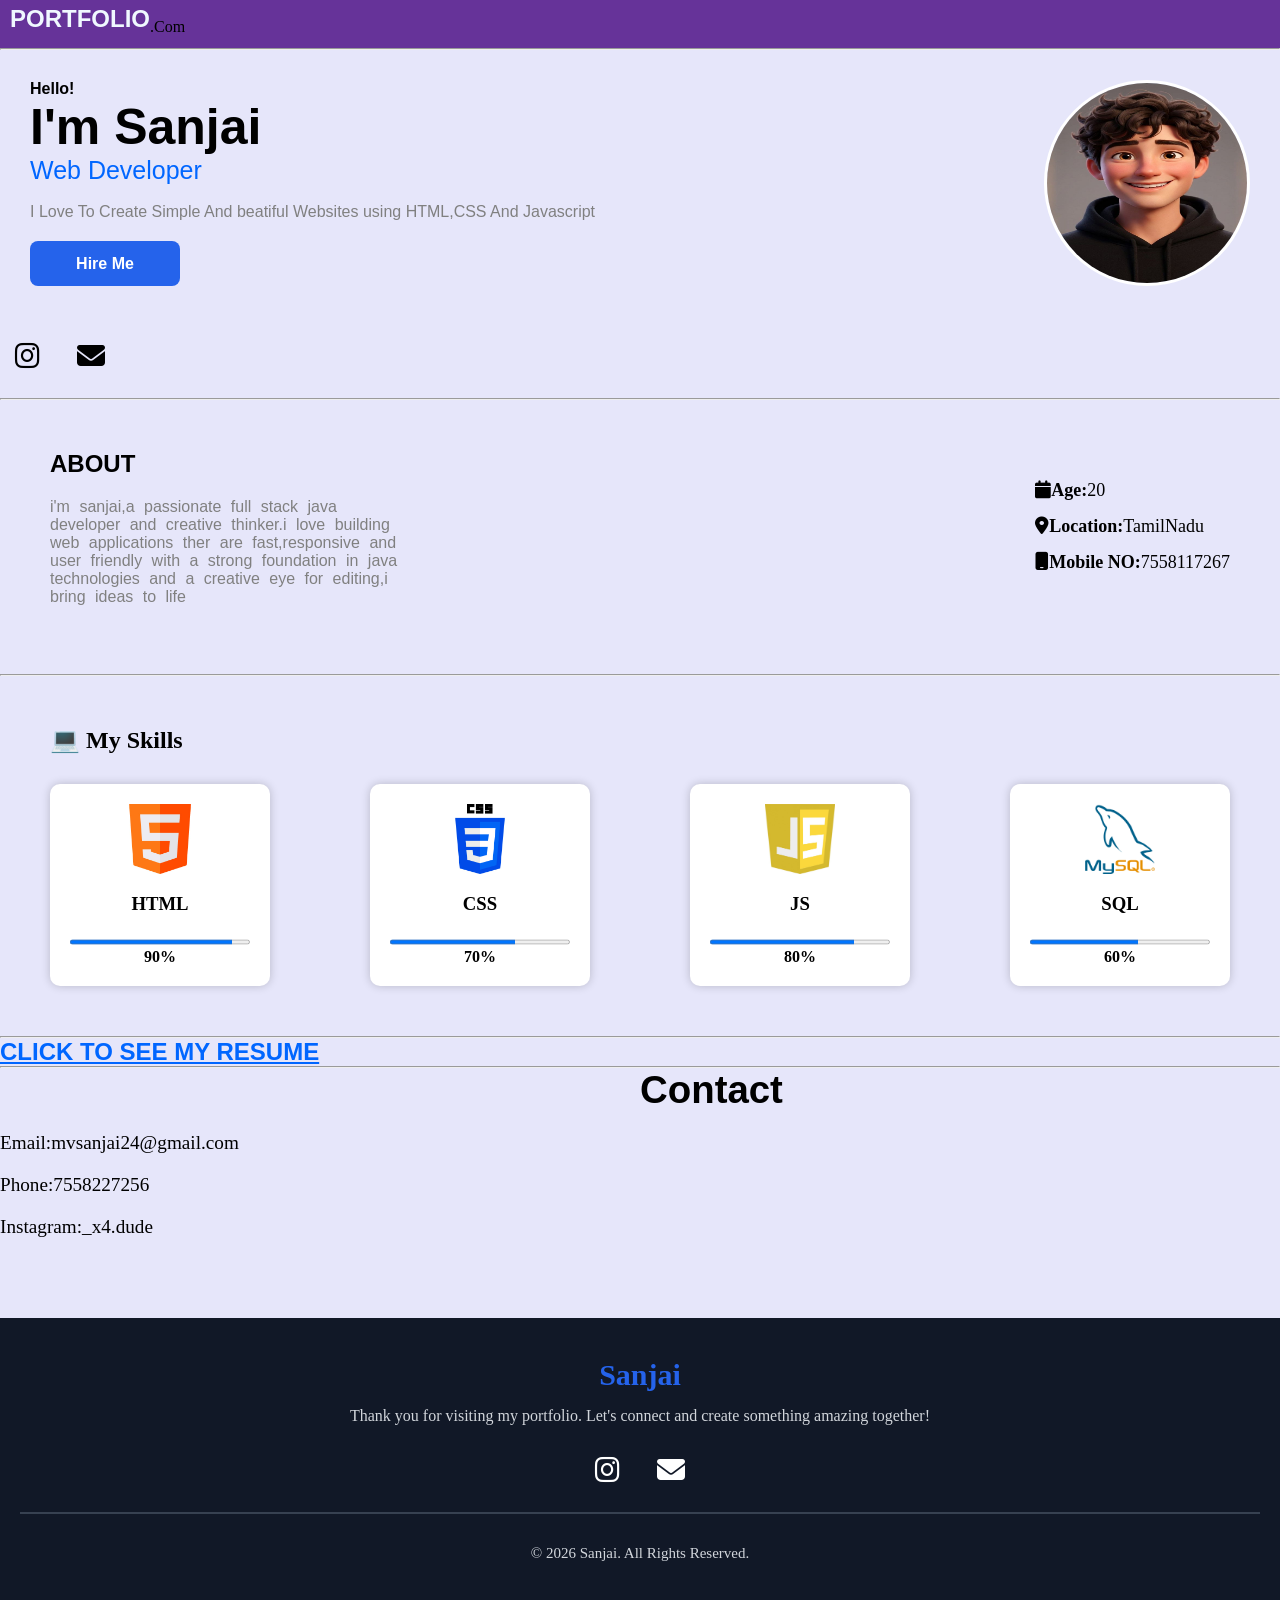
<file: index.html>
<!DOCTYPE html>
<html lang="en">
<head>
  <meta charset="UTF-8">
  <meta name="viewport" content="width=device-width, initial-scale=1.0">
  <title>POrtfolio</title>
  <link rel="stylesheet" href="style.css" >
  <link rel="stylesheet" href="https://cdnjs.cloudflare.com/ajax/libs/font-awesome/6.6.0/css/all.min.css">
</head>
<body>
  <section class="nav">
    <h1 class="head">PORTFOLIO</h1><br>.Com
    <nav class="navbar"><ul>
      <li><a href="#Home">Home</a></li>
      <li><a href="#About">About</a></li>
      <li><a href="resume.html">Resume</a></li>
      <li><a href="#Contact">Contact</a></li>
    </ul></nav>
  </section><hr>
   <div id="Home">
    <div class="text">
      <h4 style="font:bold;font-family:Bebas Neue, sans-serif;">Hello!</h4>
      <h1 style="font-size:50px;font-family: 'Gill Sans', 'Gill Sans MT', Calibri, 'Trebuchet MS', sans-serif;">I'm Sanjai</h1>
      <p style="font-size: 25px;font-family:'Gill Sans', 'Gill Sans MT', Calibri, 'Trebuchet MS', sans-serif;color: rgb(0, 102, 255); ">Web Developer</p><br>
      <p style="color: gray;font-family:Arial, Helvetica, sans-serif">I Love To Create Simple And beatiful Websites using HTML,CSS And Javascript</p>
   <button class="btn">Hire Me</button>
    </div>
    <img src="image/portfolio ref.jpeg" class="profile">
  </div>
  <div class="social-icons">
    <a href="https://instagram.com/_x4.dude" style="color: black;">
      <i class="fa-brands fa-instagram"></i>
    </a>
    <a href="mailto:mvsanjai24@gmail.com" style="color: black;">
      <i class="fa-solid fa-envelope"></i>
    </a>
  </div><hr>
  <section id="About">
    <div class="about-left">
    <h1 style="font-family: 'Segoe UI', Tahoma, Geneva, Verdana, sans-serif;">ABOUT</h1>
    <p style="font-family:'Hammersmith One', sans-serif;font-style:normal;color: grey;width: 350px;padding-top:20px;word-spacing: 5px;">i'm sanjai,a passionate full stack java developer and creative thinker.i love building web applications ther are fast,responsive and user friendly with a strong foundation in java technologies and a creative eye for editing,i bring ideas to life</p>
    </div>
  <div class="about-right">
    <p><i class="fa-solid fa-calendar"></i><b>Age:</b>20</p>
     <p><i class="fa-solid fa-location-dot"></i><b>Location:</b>TamilNadu</p>
      <p><i class="fa-solid fa-mobile"></i><b>Mobile NO:</b>7558117267</p><br>
  </div>
  </section><hr>
  <section class="skills">
    <h1>💻 My Skills</h1>
    <div class="skill-container">
    <div class="skill-card">
            <img src="image/html.jpeg" alt="HTML">
            <h3>HTML</h3>
            <progress value="90" max="100"></progress>
            <span>90%</span>
        </div>
        <div class="skill-card">
            <img src="image/css.jpeg" alt="CSS">
            <h3>CSS</h3>
            <progress value="70" max="100"></progress>
            <span>70%</span>
        </div>
        <div class="skill-card">
            <img src="image/js.jpeg" alt="JS">
            <h3>JS</h3>
            <progress value="80" max="100"></progress>
            <span>80%</span>
        </div>
        <div class="skill-card">
            <img src="image/sql.jpeg" alt="SQL">
            <h3>SQL</h3>
            <progress value="60" max="100"></progress>
            <span>60%</span>
        </div>
        </div>
  </section><hr>
  <section>
  <h1> <a style=" color:rgb(0, 102, 255);font-family:'Trebuchet MS', 'Lucida Sans Unicode', 'Lucida Grande', 'Lucida Sans', Arial, sans-serif" href="resume.html">CLICK TO SEE MY RESUME</a></h1>

  </section><hr>
<div class="contact-container" id="Contact">
<h1 style="font-family:'Segoe UI', Tahoma, Geneva, Verdana, sans-serif;padding-left: 50%;">Contact</h1>
    <div class="contact-card">
        Email:mvsanjai24@gmail.com
    </div>

    <div class="contact-card">
        Phone:7558227256
    </div>

    <div class="contact-card">
        Instagram:_x4.dude
    </div>

</div>
<footer class="footer">

    <h2>Sanjai</h2>

    <p>
        Thank you for visiting my portfolio.
        Let's connect and create something amazing together!
    </p>

    <div class="social-icons">

      
        <a href="https://instagram.com/_x4.dude">
            <i class="fa-brands fa-instagram"></i>
        </a>

        <a href="mailto:mvsanjai24@gmail.com">
            <i class="fa-solid fa-envelope"></i>
        </a>

        
    </div>

    <hr>

    <p class="copyright">
        © 2026 Sanjai. All Rights Reserved.
    </p>

</footer>
</body>
</html>
</file>
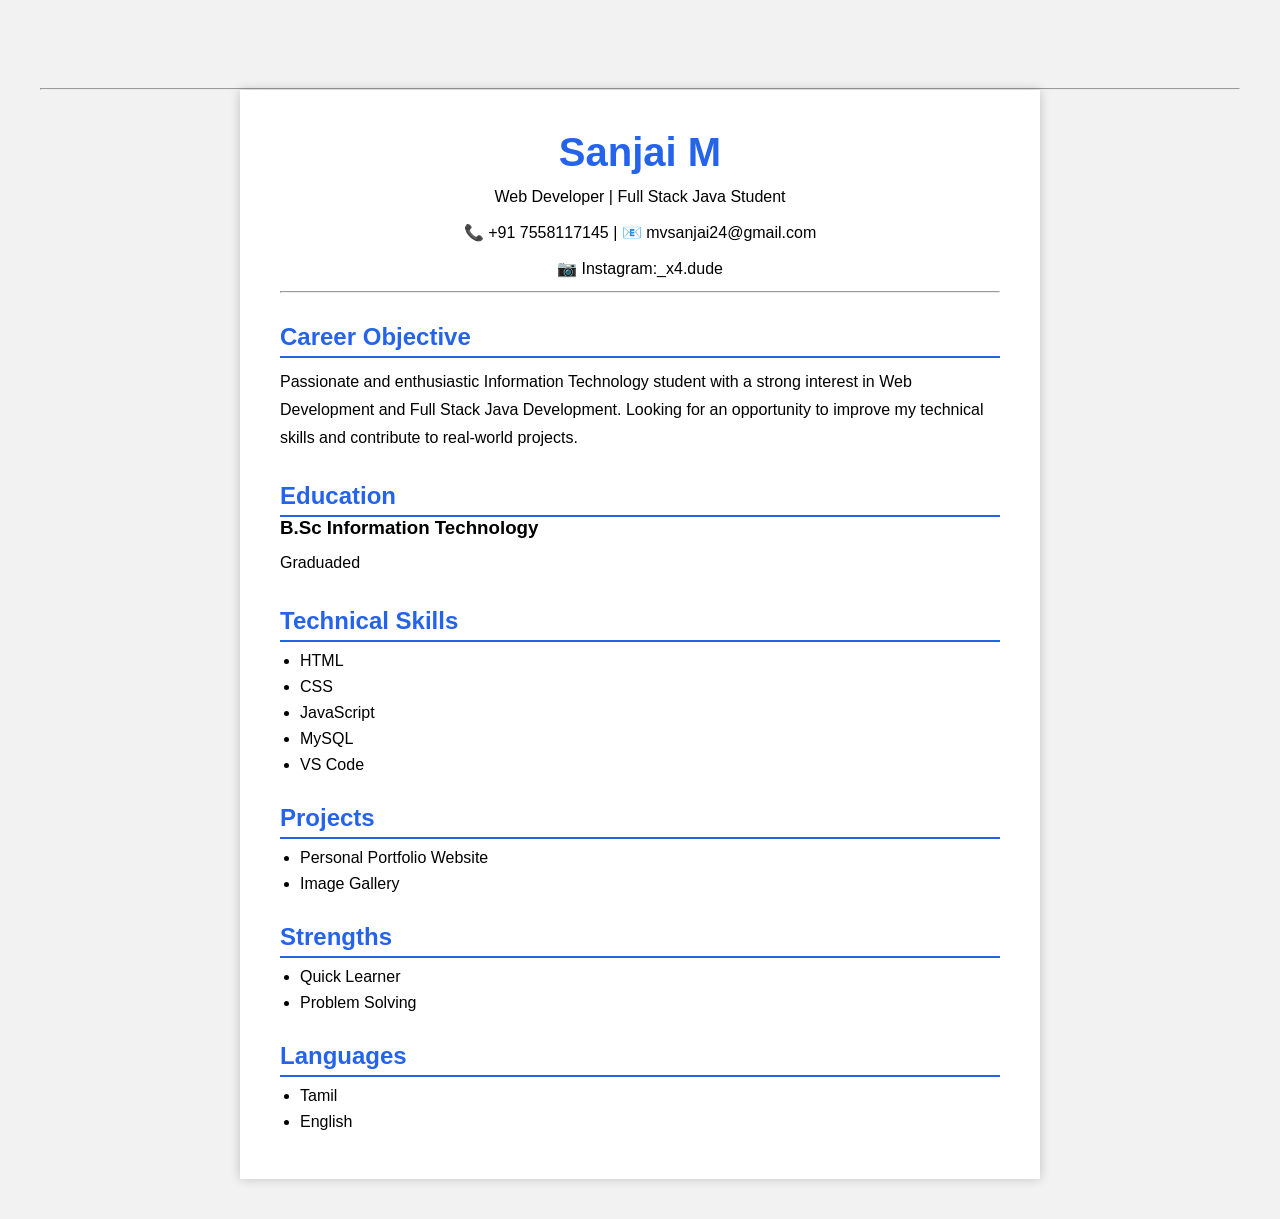
<file: resume.html>
<!DOCTYPE html>
<html lang="en">
<head>
    <meta charset="UTF-8">
    <meta name="viewport" content="width=device-width, initial-scale=1.0">
    <title>Sanjai Resume</title>
    <link rel="stylesheet" href="resume.css">
</head>
<body>
<a href="index.html" style="background-color: aqua;"> Home </a><hr>
<div class="resume">

    <div class="header">
        <h1>Sanjai M</h1>
        <p>Web Developer | Full Stack Java Student</p>

        <p>
            📞 +91 7558117145 |
            📧 mvsanjai24@gmail.com
        </p>

        <p>
            📷 Instagram:_x4.dude
        </p>
    </div>

    <hr>

    <section>
        <h2>Career Objective</h2>

        <p>
            Passionate and enthusiastic Information Technology student
            with a strong interest in Web Development and Full Stack
            Java Development. Looking for an opportunity to improve
            my technical skills and contribute to real-world projects.
        </p>
    </section>

    <section>
        <h2>Education</h2>

        <h3>B.Sc Information Technology</h3>

        <p>
            Graduaded
        </p>
    </section>

    <section>
        <h2>Technical Skills</h2>

        <ul>
            <li>HTML</li>
            <li>CSS</li>
            <li>JavaScript</li>
            <li>MySQL</li>
            <li>VS Code</li>
        </ul>
    </section>

    <section>
        <h2>Projects</h2>

        <ul>
            <li>Personal Portfolio Website</li>
            <li>Image Gallery</li>
           
        </ul>
    </section>

    <section>
        <h2>Strengths</h2>

        <ul>
            <li>Quick Learner</li>
            <li>Problem Solving</li>
            
        </ul>
    </section>

    <section>
        <h2>Languages</h2>

        <ul>
            <li>Tamil</li>
            <li>English</li>
        </ul>
    </section>

</div>

</body>
</html>
</file>
<file: style.css>
*{
  padding: 0%;
  margin: 0%;
}
body{
background-color:lavender;
}

ul{
  display:flex;
  list-style: none;
   padding: 15px 30px;
   align-items: center;
gap: 20px;
margin-left: 120vh;

}
.nav{
  display: flex;
 background-color: rebeccapurple;
 
}
a{
  color:white;
}
a:hover{
  color:aqua;
}
.head{
  font-family: "Bebas Neue", sans-serif;
  font: bold;
  color: aliceblue;
  margin-top: 5px;
  margin-left: 10px;
}
#Home{
  display: flex;
  justify-content: space-between;
  align-items:flex-start;
  padding: 30px;
}
.profile{
  width: 200px;
  height:200px;
  border-radius:50%;
  float: right;
  border:solid;
  border-color: white;
}
.text{
display: flex;
flex-direction: column;
justify-content: center;
}
.btn{
  display: inline-block;
  width: 150px;
  height: 45px;
  background-color: #2563eb;
  color: white;
  text-decoration: none;
  padding: none;
  border-radius: 8px;
  border: none;
  font-size: 16px;
  font-weight: bold;
  cursor: pointer;
  transition: 0.3s;
  margin-top: 20px;
}
.btn:hover{
  background-color: #1d4ed8;
  transform: scale(1.05);
}
.social-icons{
  margin-top: 25px;

}
.social-icons a{
  text-decoration: none;
  color: black;
  font-size: 30px;
  margin-right: 20px;
  transition: 0.3s;
}
.social-icons a{
  color: #2563eb;
}
#About{
  display: flex;
  justify-content: space-between;
  align-items: flex-start;
  padding: 50px;
}
.about-left{
  width:50%;
}
.about-right{
  font-size: 18px;
  margin:15px 0;

}
.about-right p{
  font-size:18px;
  margin: 15px 0;
}

.about-bottom{
  display: flex;
  width:500px; 
  padding-right: 80px; 
}
.skills{
    padding:50px;
}

.skills h1{
    margin-bottom:30px;
}

.skill-container{
    display:flex;
    justify-content:space-between;
    flex-wrap:wrap;
    
}

.skill-card{
    width:180px;
    text-align:center;
    padding:20px;
    border-radius:10px;
    background:#fff;
    box-shadow:0 0 10px rgba(0,0,0,0.2);
    transition:0.3s;
}

.skill-card:hover{
    transform:translateY(-10px);
}

.skill-card img{
    width:70px;
    height:70px;
}

.skill-card h3{
    margin:15px 0;
}

.skill-card progress{
    width:100%;
    height:10px;
}

.skill-card span{
    font-weight:bold;
}
#contact{
  display: flex;
    flex-direction: column;
    gap: 20px;
}
.contact-container{

    display: flex;
    flex-direction: column;
    gap: 20px;
    font-size: larger;
}
.footer{
    background:#111827;
    color:white;
    text-align:center;
    padding:40px 20px;
    margin-top:80px;
}

.footer h2{
    color:#2563eb;
    font-size:30px;
    margin-bottom:10px;
}

.footer p{
    color:#d1d5db;
    line-height:28px;
}

.social-icons{
    margin:25px 0;
}

.social-icons a{
    color:white;
    font-size:28px;
    margin:0 15px;
    transition:.3s;
}

.social-icons a:hover{
    color:#2563eb;
}

.footer hr{
    margin:25px 0;
    border:1px solid #374151;
}

.copyright{
    font-size:15px;
}
</file>
<file: resume.css>
*{
    margin:0;
    padding:0;
    box-sizing:border-box;
    font-family:Arial,sans-serif;
}

body{
    background:#f2f2f2;
    padding:40px;
}
a{
      display:flex;
  list-style: none;
   padding: 15px 30px;
   align-items:end;
margin-left: 170vh;
background-color: #2563eb;
}
.resume{
    width:800px;
    margin:auto;
    background:white;
    padding:40px;
    box-shadow:0 0 10px rgba(0,0,0,.2);
}

.header{
    text-align:center;
}

.header h1{
    color:#2563eb;
    font-size:40px;
}

.header p{
    margin:8px 0;
}

h2{
    margin-top:30px;
    color:#2563eb;
    border-bottom:2px solid #2563eb;
    padding-bottom:5px;
}

p{
    margin-top:10px;
    line-height:28px;
}

ul{
    margin-top:10px;
    margin-left:20px;
}

li{
    margin:8px 0;
}
</file>
